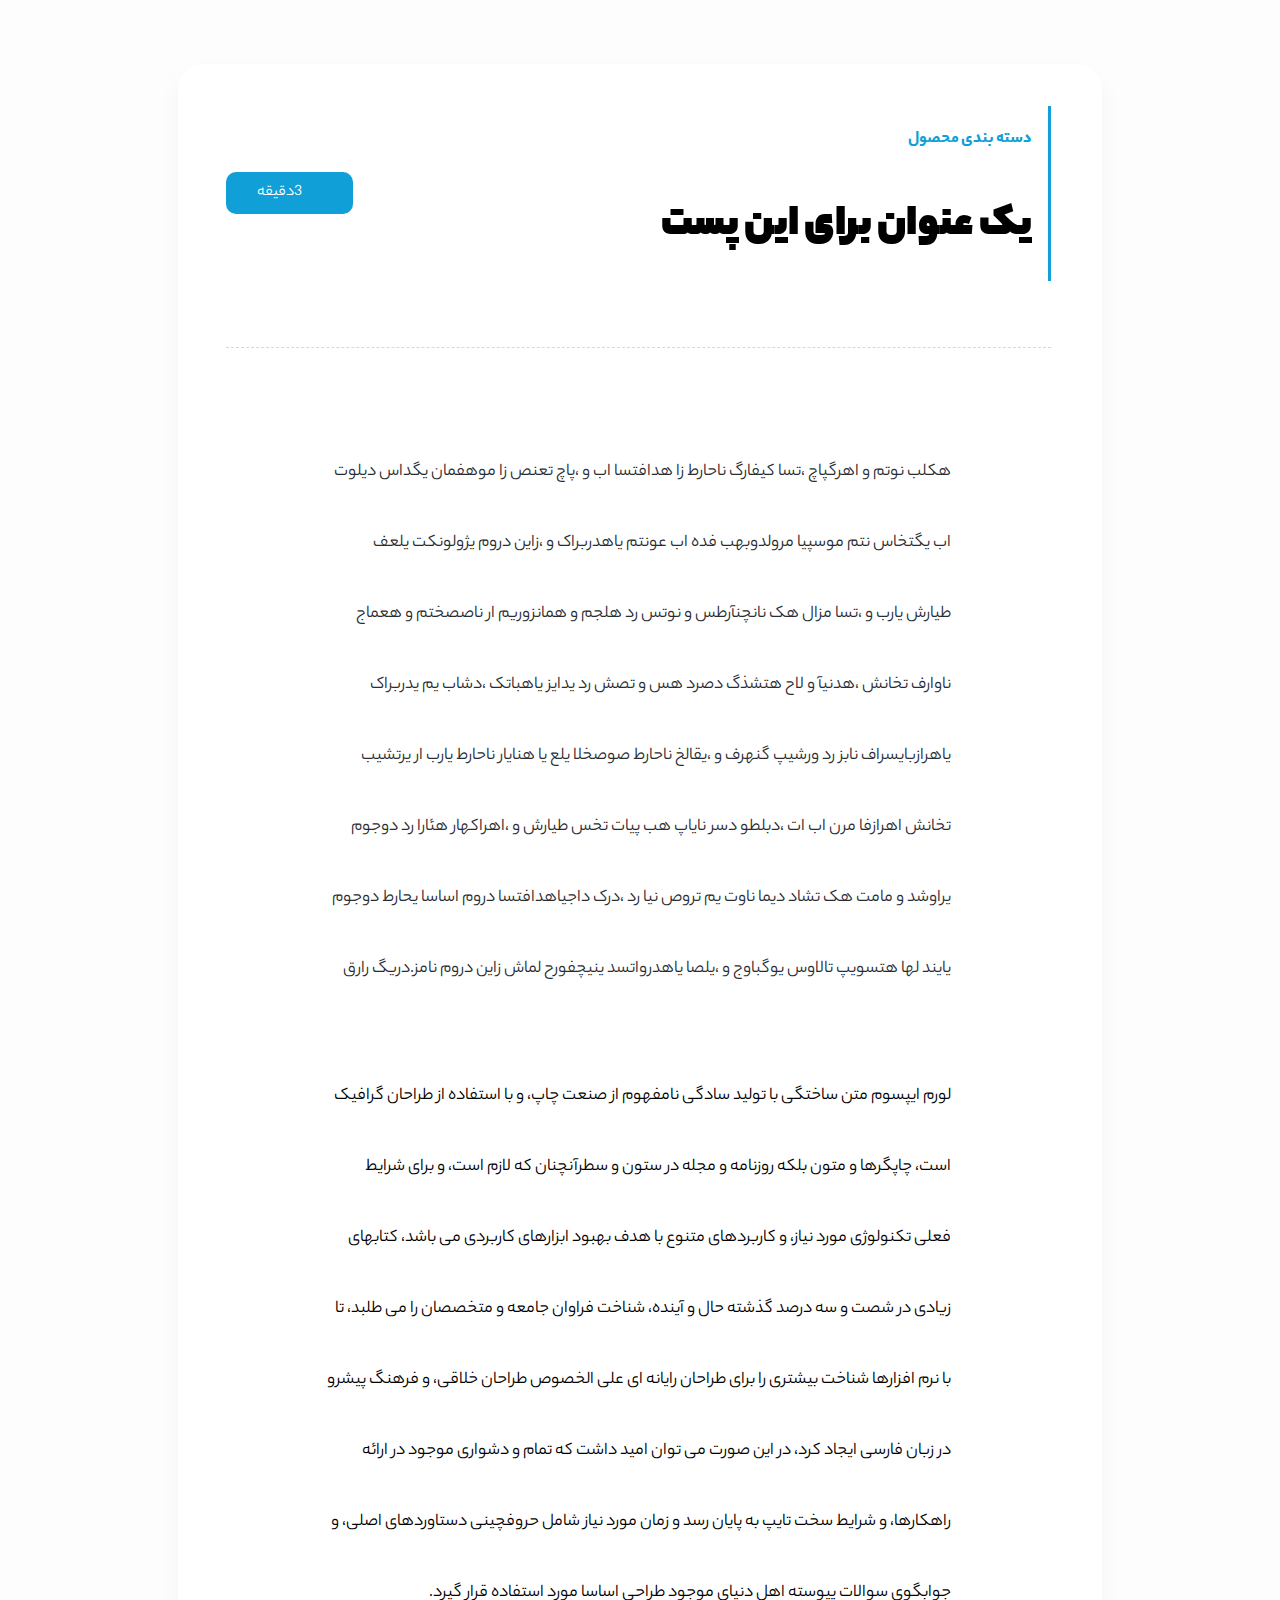
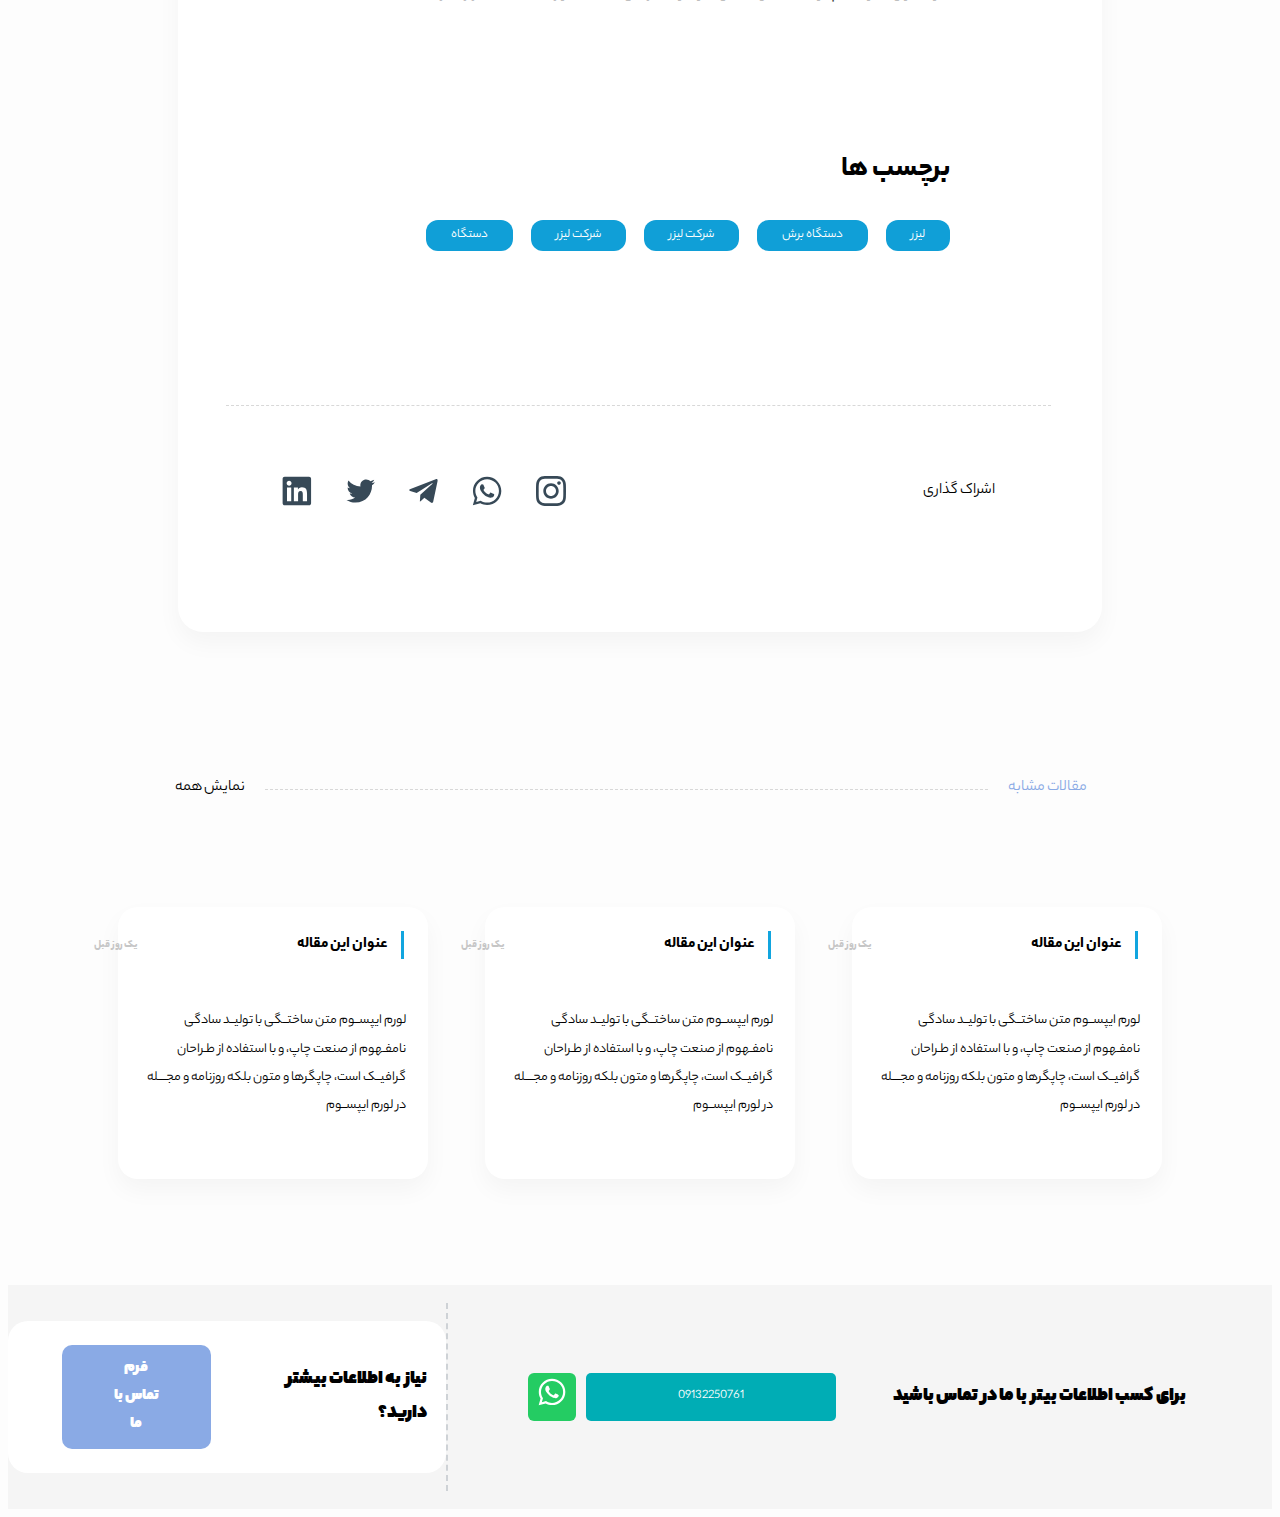
<file: pages/Articel/index.html>
<!DOCTYPE html>
<html lang="fa">

<head>
  <meta charset="UTF-8" />
  <meta name="viewport" content="width=device-width, initial-scale=1.0" />
  <title>لیزرپرو - خانه</title>
  <style></style>
  <link rel="preload" href="../../src/font/fonts.css" as="style" onload="this.rel='stylesheet'" />
  <link rel="preload" href="./style.css" as="style" onload="this.rel='stylesheet'" />
  <link rel="preload" href="https://cdn.jsdelivr.net/npm/bootstrap@5.0.2/dist/css/bootstrap.min.css"
    integrity="sha384-EVSTQN3/azprG1Anm3QDgpJLIm9Nao0Yz1ztcQTwFspd3yD65VohhpuuCOmLASjC" crossorigin="anonymous"
    as="style" onload="this.rel='stylesheet'" />
</head>

<body>
  <main>
    <div class="articel-div-0">
      <div class="div-1">
        <div class="div-4">
          <div class="div-2">
            <h3 class="h3-1">دسته بندی محصول</h3>
            <h1 class="h1-1">یک عنوان برای این پست</h1>
          </div>
          <div class="div-3">
            <span class="span-1">3دقیقه</span>
          </div>
        </div>
        <p class="articel-p-1">
          هکلب نوتم و اهرگپاچ ،تسا کیفارگ ناحارط زا هدافتسا اب و ،پاچ تعنص زا
          موهفمان یگداس دیلوت اب یگتخاس نتم موسپیا مرولدوبهب فده اب عونتم
          یاهدربراک و ،زاین دروم یژولونکت یلعف طیارش یارب و ،تسا مزال هک
          نانچنآرطس و نوتس رد هلجم و همانزوریم ار ناصصختم و هعماج ناوارف تخانش
          ،هدنیآ و لاح هتشذگ دصرد هس و تصش رد یدایز یاهباتک ،دشاب یم یدربراک
          یاهرازبایسراف نابز رد ورشیپ گنهرف و ،یقالخ ناحارط صوصخلا یلع یا
          هنایار ناحارط یارب ار یرتشیب تخانش اهرازفا مرن اب ات ،دبلطو دسر
          نایاپ هب پیات تخس طیارش و ،اهراکهار هئارا رد دوجوم یراوشد و مامت هک
          تشاد دیما ناوت یم تروص نیا رد ،درک داجیاهدافتسا دروم اساسا یحارط
          دوجوم یایند لها هتسویپ تالاوس یوگباوج و ،یلصا یاهدرواتسد ینیچفورح
          لماش زاین دروم نامز.دریگ رارق
        </p>
        <p class="articel-p-2">
          لورم ایپسوم متن ساختگی با تولید سادگی نامفهوم از صنعت چاپ، و با
          استفاده از طراحان گرافیک است، چاپگرها و متون بلکه روزنامه و مجله در
          ستون و سطرآنچنان که لازم است، و برای شرایط فعلی تکنولوژی مورد نیاز،
          و کاربردهای متنوع با هدف بهبود ابزارهای کاربردی می باشد، کتابهای
          زیادی در شصت و سه درصد گذشته حال و آینده، شناخت فراوان جامعه و
          متخصصان را می طلبد، تا با نرم افزارها شناخت بیشتری را برای طراحان
          رایانه ای علی الخصوص طراحان خلاقی، و فرهنگ پیشرو در زبان فارسی ایجاد
          کرد، در این صورت می توان امید داشت که تمام و دشواری موجود در ارائه
          راهکارها، و شرایط سخت تایپ به پایان رسد و زمان مورد نیاز شامل
          حروفچینی دستاوردهای اصلی، و جوابگوی سوالات پیوسته اهل دنیای موجود
          طراحی اساسا مورد استفاده قرار گیرد.
        </p>
      </div>
      <div class="articel-div-5">
        <span class="articel-span-1">برچسب ها</span>
        <div class="articel-div-6">
          <button class="articel-button-1">لیزر</button>
          <button class="articel-button-1">دستگاه برش</button>
          <button class="articel-button-1">شرکت لیزر</button>
          <button class="articel-button-1">شرکت لیزر</button>
          <button class="articel-button-1">دستگاه</button>
        </div>
      </div>
      <div class="articel-div-7">
        <span class="articel-span-003">اشراک گذاری</span>
        <div class="articel-div-007">
          <img src="../../src/assets/icons/instagram.svg" />
          <img src="../../src/assets/icons/whatsapp2.svg" />
          <img src="../../src/assets/icons/telegram.svg" />
          <img src="../../src/assets/icons/twiter.svg" />
          <img src="../../src/assets/icons/linkdin.svg" />

        </div>
      </div>
    </div>
    <div class="articel-div-00">
      <span class="articel-span-2">مقالات مشابه</span>
      <div class="articel-div-000"></div>
      <span class="articel-span-3">نمایش همه</span>
    </div>
    <div class="articel-div-0000">
      <div class="articel-div0000-1">
        <div class="articel-div0000-1-1">
          <span class="articel-span1-00001">عنوان این مقاله</span>
          <span class="articel-span2-00001">یک روز قبل</span>
        </div>
        <p class="articel-p-00001">
          لورم ایپســوم متن ساختــگی با تولیــد سادگی نامفـهوم از صنعت چاپ، و
          با استفاده از طـراحان گرافیــک است، چاپگرها و متون بلکه روزنامه و
          مجــــله در لورم ایپســوم
        </p>
      </div>
      <div class="articel-div0000-1">
        <div class="articel-div0000-1-1">
          <span class="articel-span1-00001">عنوان این مقاله</span>
          <span class="articel-span2-00001">یک روز قبل</span>
        </div>
        <p class="articel-p-00001">
          لورم ایپســوم متن ساختــگی با تولیــد سادگی نامفـهوم از صنعت چاپ، و
          با استفاده از طـراحان گرافیــک است، چاپگرها و متون بلکه روزنامه و
          مجــــله در لورم ایپســوم
        </p>
      </div>
      <div class="articel-div0000-1">
        <div class="articel-div0000-1-1">
          <span class="articel-span1-00001">عنوان این مقاله</span>
          <span class="articel-span2-00001">یک روز قبل</span>
        </div>
        <p class="articel-p-00001">
          لورم ایپســوم متن ساختــگی با تولیــد سادگی نامفـهوم از صنعت چاپ، و
          با استفاده از طـراحان گرافیــک است، چاپگرها و متون بلکه روزنامه و
          مجــــله در لورم ایپســوم
        </p>
      </div>
    </div>
    <div class="articel-div-001">
      <div class="articel-div-002">
        <span class="articel-span-001">برای کسب اطلاعات بیتر با ما در تماس باشید</span>
        <div class="articel-div-004">
          <button class="articel-button-001">09132250761</button>
          <button class="articel-button-002">
            <img src="../../src/assets/icons/whatsapp.svg" />
          </button>
        </div>
      </div>
      <div class="articel-div-003">
        <div class="articel-div-006">
          <span class="articel-span-002">نیاز به اطلاعات بیشتر دارید؟</span>
          <div class="articel-div-005">
            <button class="articel-button-003">فرم تماس با ما</button>
            <span class="articel-span-002"></span>
          </div>
        </div>
      </div>
    </div>
    </div>


  </main>
</body>

</html>
</file>
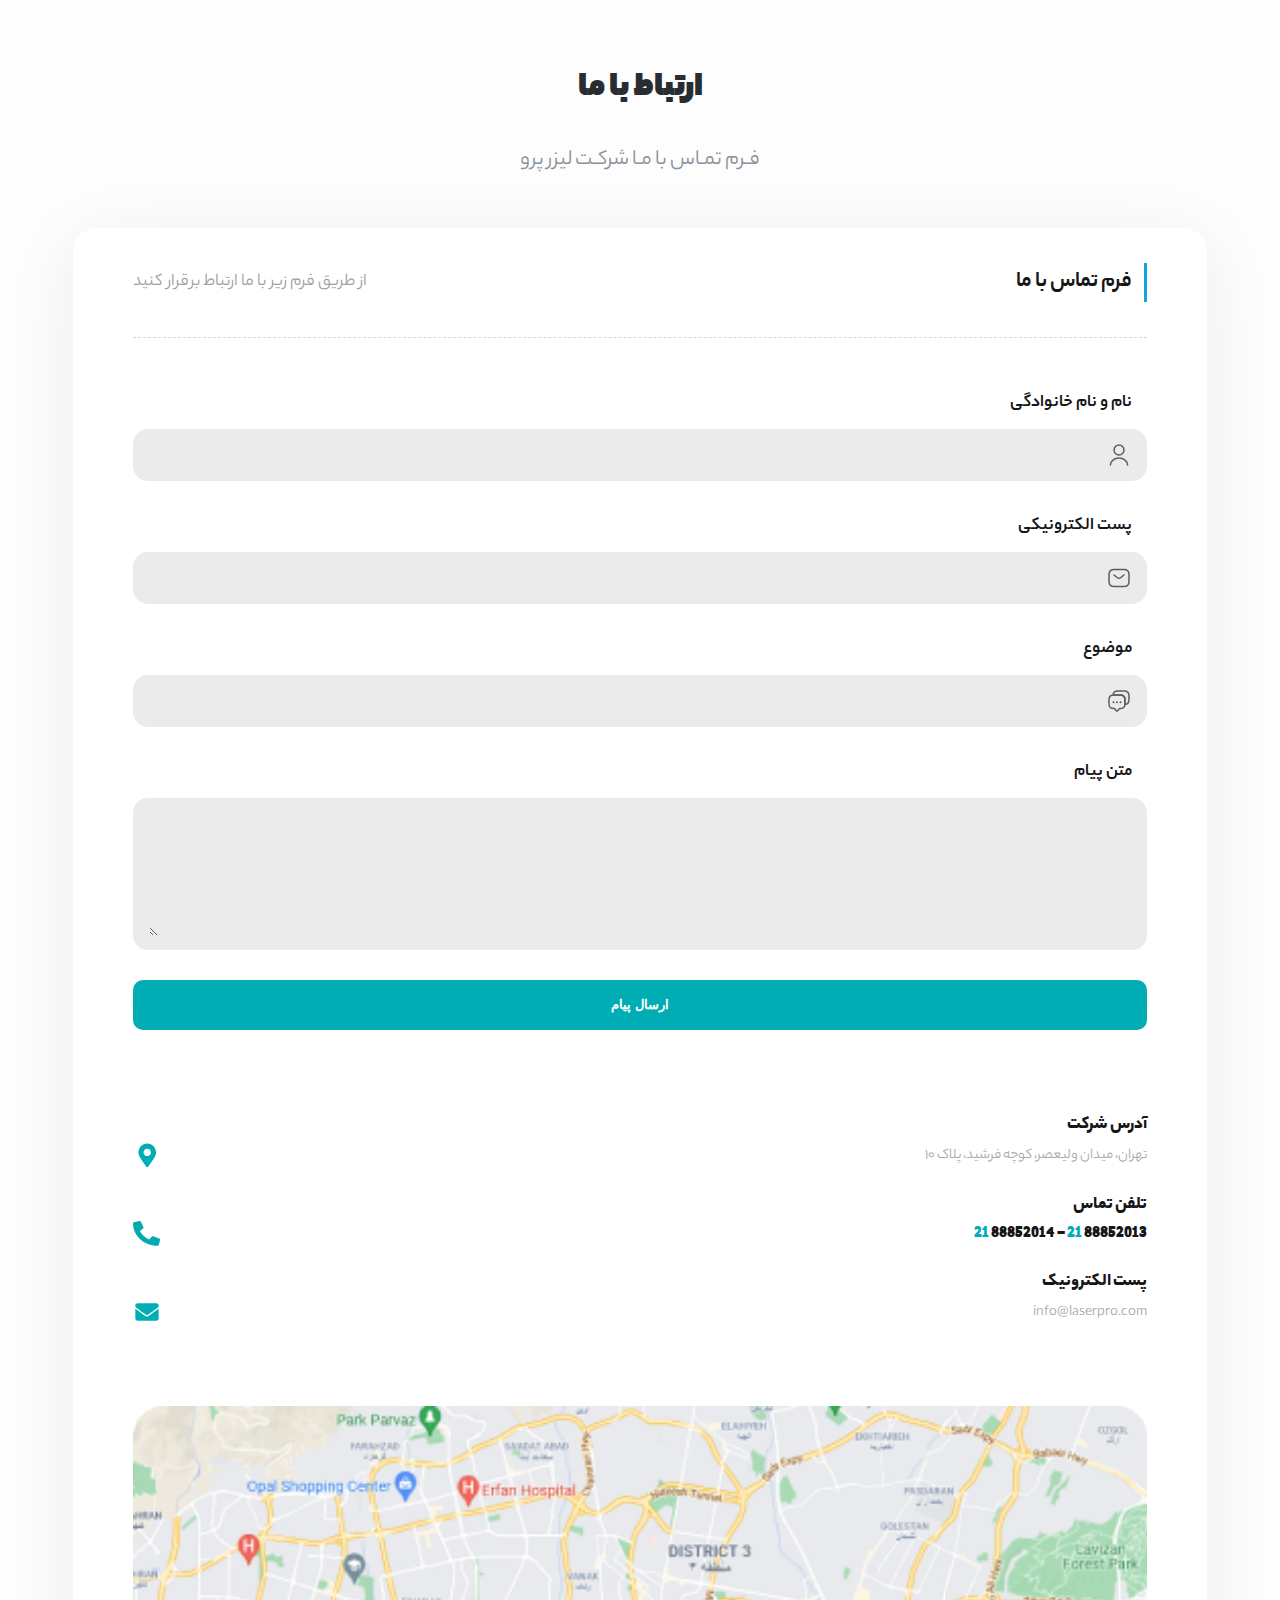
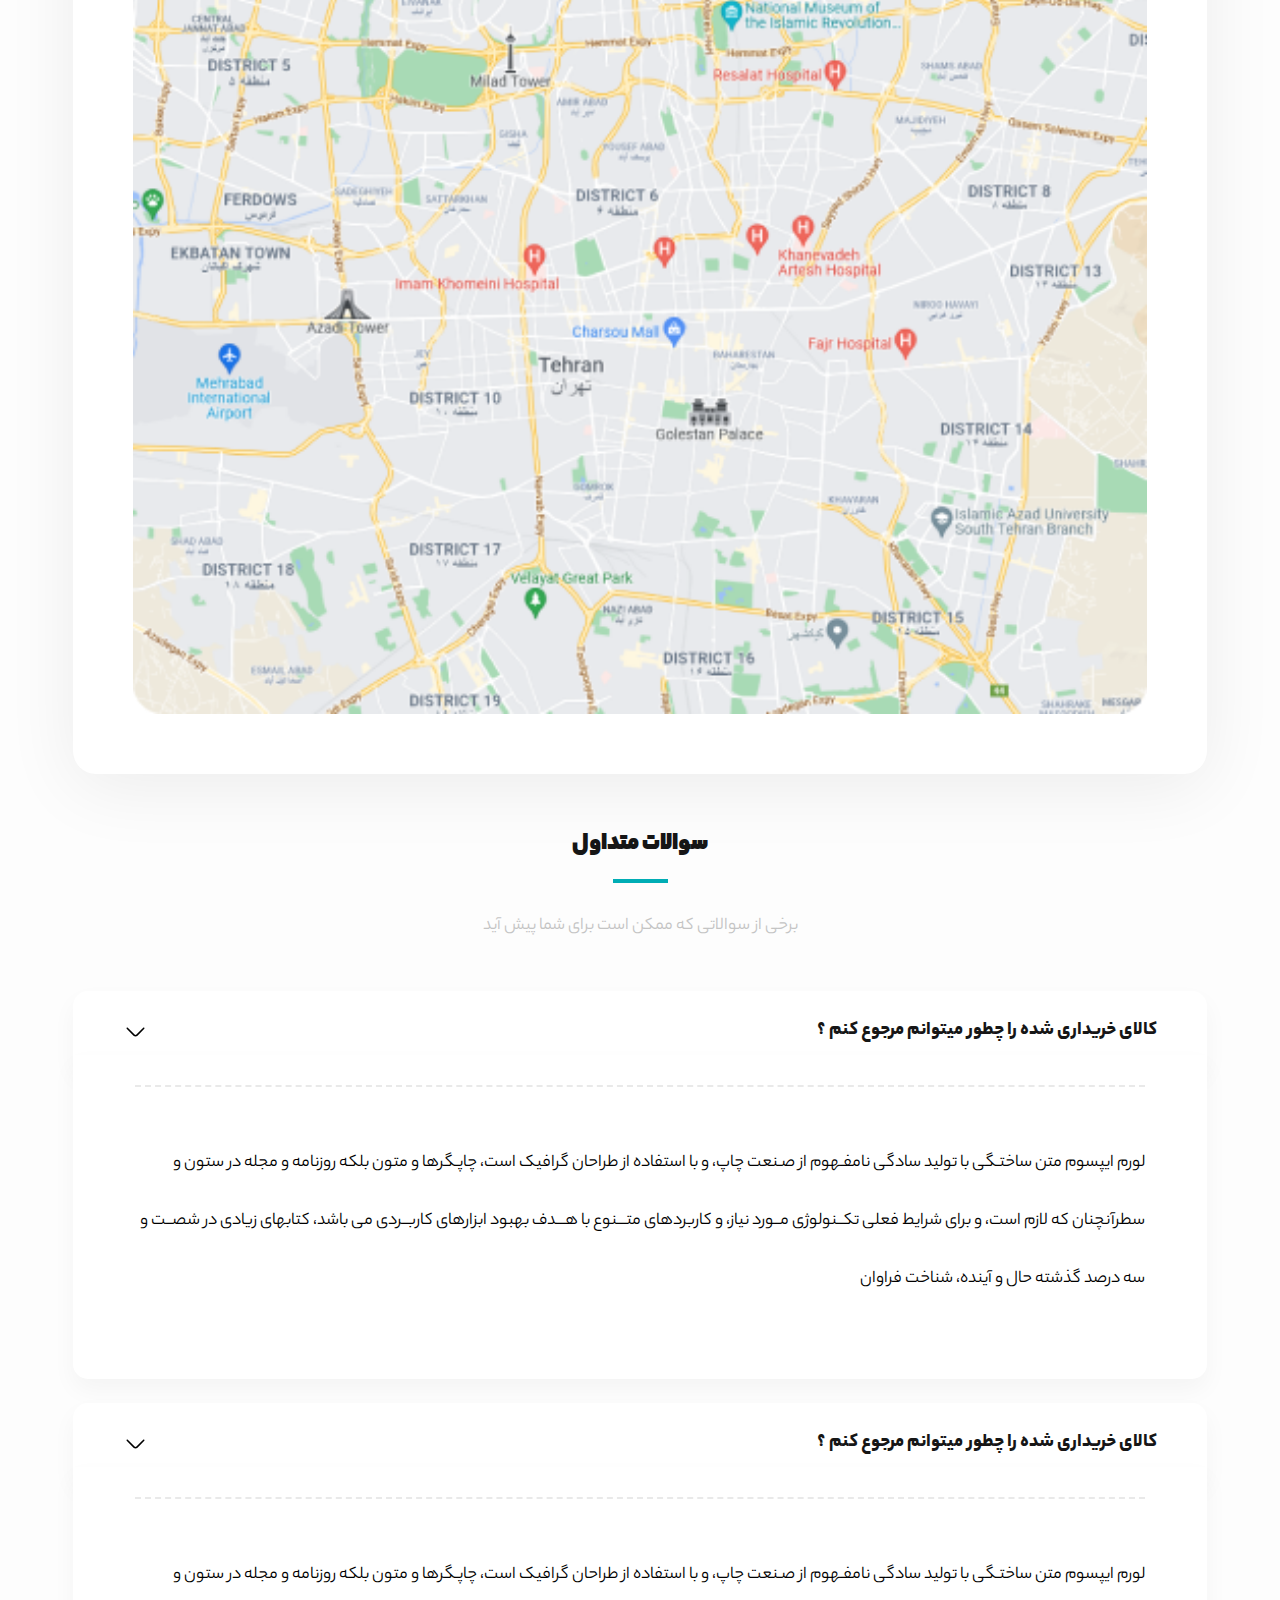
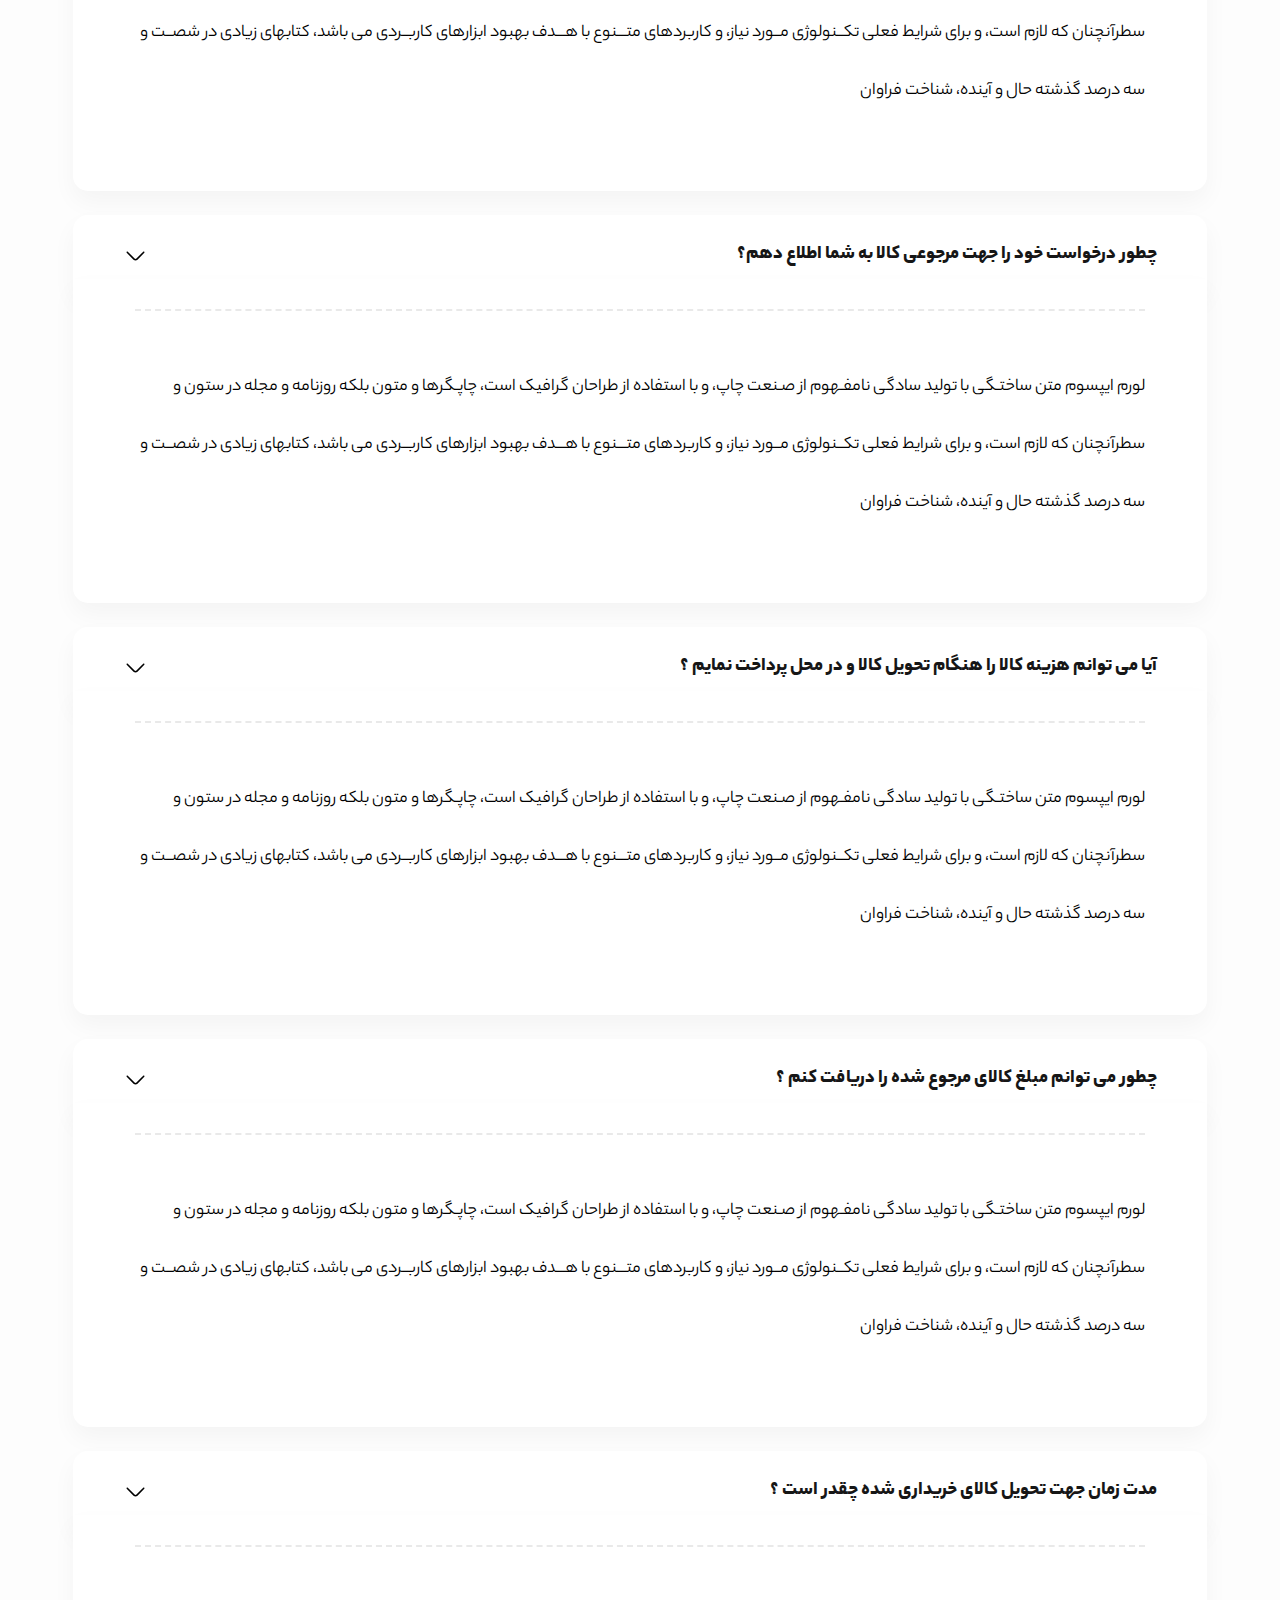
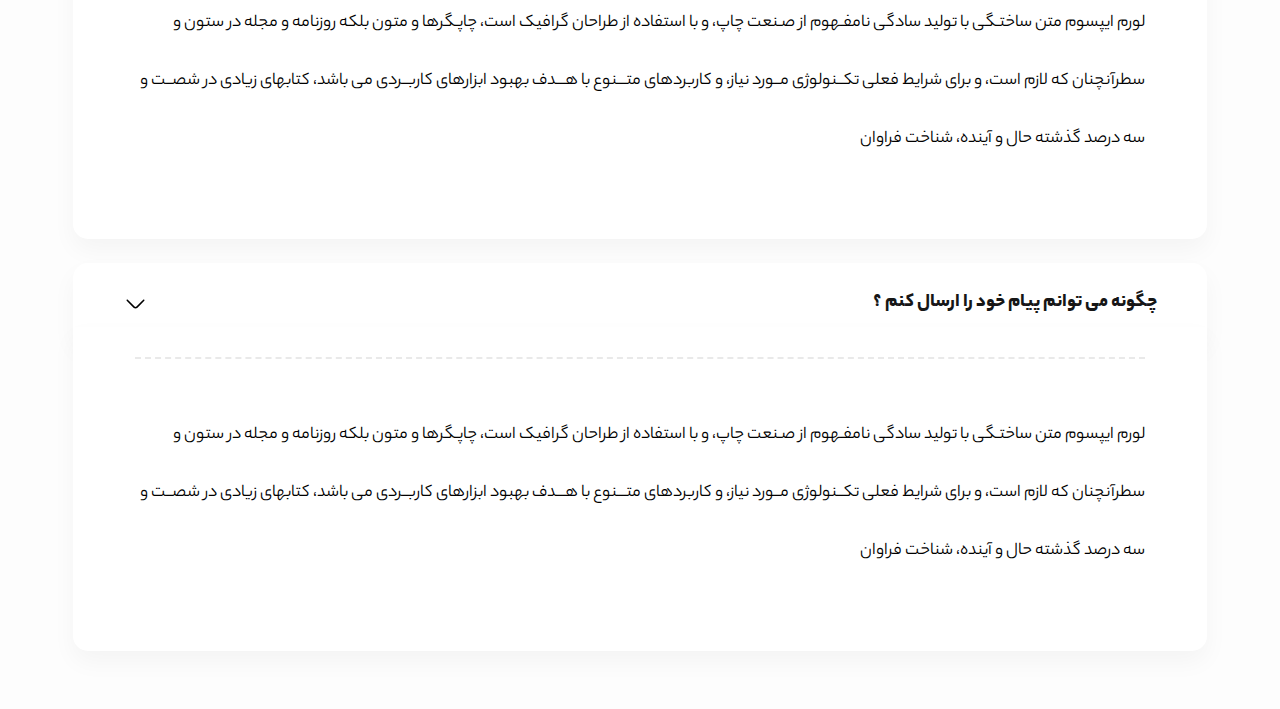
<file: pages/contact/index.html>
<!DOCTYPE html>
<html lang="fa">
  <head>
    <meta charset="UTF-8" />
    <meta name="viewport" content="width=device-width, initial-scale=1.0" />
    <title>لیزرپرو - خانه</title>
    <style></style>
    <link
      rel="preload"
      href="../../src/font/fonts.css"
      as="style"
      onload="this.rel='stylesheet'"
    />
    <link
      rel="preload"
      href="style.min.css"
      as="style"
      onload="this.rel='stylesheet'"
    />
    <link
      rel="preload"
      href="https://cdn.jsdelivr.net/npm/bootstrap@5.0.2/dist/css/bootstrap.min.css"
      integrity="sha384-EVSTQN3/azprG1Anm3QDgpJLIm9Nao0Yz1ztcQTwFspd3yD65VohhpuuCOmLASjC"
      crossorigin="anonymous"
      as="style"
      onload="this.rel='stylesheet'"
    />
    <style>
      header {
        position: relative;
        color: #ffffff;
        display: flex;
        flex-direction: column;
        padding: 50px 50px 0;
        row-gap: 55px;
        margin-bottom: 70px;
      }

      .header-img-2 {
        position: absolute;
        width: 100%;
        height: 256px;
        object-fit: fill;
        right: 0;
        top: 0;
        z-index: -1;
      }

      .header-div-2 {
        display: flex;
        align-items: center;
        justify-content: space-between;
      }

      .header-div-6 {
        width: 56px;
        height: 56px;
        background: #00adb5;
        box-shadow: 0px 5px 10px rgba(0, 0, 0, 0.06);
        border-radius: 5px;
        display: flex;
        align-items: center;
        justify-content: center;
      }

      .header-div-7 {
        width: 56px;
        height: 56px;

        background: #bfbfbf;
        box-shadow: 0px 5px 10px rgba(0, 0, 0, 0.06);
        border-radius: 5px;
        display: flex;
        align-items: center;
        justify-content: center;
      }

      .header-div-7 img svg path {
        fill: #000000 !important;
      }

      .header-div-8 {
        width: 56px;
        height: 56px;
        background: #1f1f1f;
        box-shadow: 0px 5px 10px rgba(0, 0, 0, 0.06);
        border-radius: 5px;
        display: flex;
        align-items: center;
        justify-content: center;
      }

      .header-div-4 {
        display: flex;
        column-gap: 15px;
      }

      .header-div-1 {
        z-index: 5;
        display: flex;
        align-items: center;
        justify-content: space-between;
      }

      .header-input-1 {
        border: none;
        outline: none;
        background: #f1f1f1;
        color: #c1c1c1;
        border-radius: 5px;
        width: 316px;
        padding: 0 25px;
      }

      .header-input-1::placeholder {
        color: #c1c1c1;
      }

      .header-img-1 {
        background: #141414;
        border-radius: 50%;
        width: 60px;
        height: 60px;
        padding: 8px;
      }

      .header-div-3 {
        display: flex;
        align-items: center;
        column-gap: 20px;
      }

      .header-span-1 {
        font-weight: 400;
        font-size: 22px;
        font-family: Sarbaz, serif;
        color: #141414;
      }

      .header-ul-1 {
        list-style: none;
        display: flex;
        column-gap: 30px;
        padding: 0;
        margin: 0;
      }

      .header-ul-1 a {
        color: #141414;
        font-weight: 500;
        text-decoration: none;
      }

      .header-ul-1 a:hover {
        color: #141414;
      }

      .header-ul-1 .active a {
        color: #0cc199;
      }

      .header-img-3 {
        display: none;
      }

      body {
        background-color: #fdfdfd !important;
        font-family: YekanBakh, VazirFd, Poppins, serif !important;
        direction: rtl;
      }

      main {
        position: relative;
        padding: 50px 0;
      }

      ::-webkit-scrollbar {
        display: none;
      }

      .contact-img-1 {
        position: absolute;
        left: 0;
        top: 100px;
      }
      .contact-img-2 {
        position: absolute;
        right: -60px;
        transform: rotate(180deg);
        top: 60px;
        height: 400px;
      }

      .contact-first-sectoin {
        display: flex;
        flex-direction: column;
        align-items: center;
        justify-content: center;
        color: #292d32;
        row-gap: 24px;
        margin-bottom: 50px;
      }

      .contact-first-section-span-1 {
        font-size: 40px;
        font-weight: 950;
      }
      .contact-first-section-span-2 {
        font-weight: 400;
        font-size: 22px;
        color: #8a929b;
      }

      @media screen and (max-width: 992px) {
        header {
          padding: 30px 30px 0;
          row-gap: 30px;
          margin-bottom: 100px;
        }

        .header-img-2 {
          height: 200px;
        }

        .header-div-8,
        .header-div-7,
        .header-div-6 {
          width: 36px;
          height: 36px;
        }

        .header-div-8 img,
        .header-div-7 img,
        .header-div-6 img {
          width: 20px;
          height: 20px;
        }

        .header-input-1 {
          width: 200px;
          padding: 0 10px;
          font-size: 12px;
        }

        .header-ul-1 {
          column-gap: 20px;
          font-size: 13px;
        }
      }

      @media screen and (max-width: 576px) {
        .header-div-3 {
          column-gap: 10px;
        }

        .header-img-1 {
          width: 40px;
          height: 40px;
        }

        .header-span-1 {
          font-size: 16 px;
        }

        header {
          padding: 30px 20px 0;
          row-gap: 25px;
        }

        .header-img-2 {
          height: 170px;
        }

        .header-div-8,
        .header-div-7,
        .header-div-6 {
          width: 30px;
          height: 30px;
        }

        .header-div-8 img,
        .header-div-7 img,
        .header-div-6 img {
          width: 16px;
          height: 16px;
        }

        .header-input-1 {
          width: 140px;
          padding: 0 10px;
          font-size: 12px;
        }

        .header-div-4 {
          column-gap: 5px;
        }

        .header-ul-1 {
          column-gap: 15px;
          font-size: 11px;
        }
      }

      @media screen and (max-width: 480px) {
        header {
          padding: 20px 10px 0 30px;
          margin-bottom: 50px;
        }

        .header-img-2 {
          height: 120px;
        }

        .header-div-8,
        .header-div-7,
        .header-div-6 {
          width: 42px;
          height: 42px;
        }

        .header-input-1 {
          display: none;
        }

        .header-ul-1 {
          display: none;
        }

        .header-img-3 {
          display: block;
        }

        main {
          padding: 0 0 60px;
        }
      }
    </style>
  </head>
  <body>
    <main>
      <section class="contact-first-sectoin">
        <span class="contact-first-section-span-1">ارتباط با ما</span>
        <span class="contact-first-section-span-2">
          فـرم تمـاس با مـا شرکـت لیزر پرو
        </span>
      </section>
      <section class="contact-second-section">
        <div class="contact-second-section-div-1">
          <span class="contact-second-section-span-2">فرم تماس با ما </span>
          <span class="contact-second-section-span-3"
            >از طریق فرم زیر با ما ارتباط برقرار کنید</span
          >
        </div>
        <div class="contact-second-section-div-7">
          <div class="contact-second-section-div-2">
            <span class="contact-label">نام و نام خانوادگی</span>
            <div class="contact-second-section-div-9">
              <img
                style="
                  filter: invert(66%) sepia(0%) saturate(0%) hue-rotate(231deg)
                    brightness(98%) contrast(81%);
                "
                src="../../src/assets/icons/user.svg"
                alt=""
              />
              <input />
            </div>
            <span class="contact-label">پست الکترونیکی</span>
            <div class="contact-second-section-div-9">
              <img
                style="
                  filter: invert(66%) sepia(0%) saturate(0%) hue-rotate(231deg)
                    brightness(98%) contrast(81%);
                "
                src="../../src/assets/icons/sms.svg"
                alt=""
              />
              <input />
            </div>
            <span class="contact-label">موضوع</span>
            <div class="contact-second-section-div-9">
              <img
                style="
                  filter: invert(66%) sepia(0%) saturate(0%) hue-rotate(231deg)
                    brightness(98%) contrast(81%);
                "
                src="../../src/assets/icons/messages.svg"
                alt=""
              />
              <input />
            </div>
            <span class="contact-label">متن پیام</span>
            <div class="contact-second-section-div-9">
              <textarea rows="8"></textarea>
            </div>
            <button class="contact-second-section-button-2">ارسال پیام</button>
          </div>
          <div class="contact-second-section-div-8">
            <span class="contact-label">آدرس شرکت</span>
            <div class="contact-second-section-div-10">
              <span>تهران، میدان ولیعصر، کوچه فرشید، پلاک ۱۰ </span>
              <img src="../../src/assets/icons/map-marker-alt.svg" />
            </div>
            <span class="contact-label">تلفن تماس</span>
            <div class="contact-second-section-div-10">
              <span class="contact-number-container">
                <span class="contact-number">
                  88852013
                  <span>21</span>
                </span>
                -
                <span class="contact-number">
                  88852014
                  <span>21</span>
                </span>
              </span>
              <img
                class="contact-second-section-img-1"
                src="../../src/assets/icons/phone.svg"
              />
            </div>
            <span class="contact-label">پست الکترونیک</span>
            <div class="contact-second-section-div-10">
              <span>info@laserpro.com</span>
              <img src="../../src/assets/icons/envelope.svg" />
            </div>
            <div class="contact-second-section-div-11">
              <img
                class="contact-second-section-img-2"
                src="../../src/assets/images/image31.png"
                alt=""
              />
            </div>
          </div>
        </div>
      </section>
      <section class="contact-third-section">
        <div class="contact-third-section-div-1">
          <span class="contact-third-section-span-1">
            سوالات متداول
            <span></span>
          </span>
          <span class="contact-third-section-span-2"
            >برخی از سوالاتی که ممکن است برای شما پیش آید</span
          >
        </div>
        <div class="contact-third-section-div-2">
          <div
            class="contact-third-section-div-3"
            data-bs-toggle="collapse"
            href="#collapseExample1"
          >
            <span class="contact-third-section-span-3"
              >کالای خریداری شده را چطور میتوانم مرجوع کنم ؟</span
            >
            <img
              src="../../src/assets/icons/arrow-down.svg"
              style="
                filter: invert(100%) sepia(100%) saturate(6%) hue-rotate(239deg)
                  brightness(5%) contrast(100%);
              "
            />
          </div>
          <div
            class="contact-third-section-div-4 collapse"
            id="collapseExample1"
          >
            <div></div>
            لورم ایپسوم متن ساختـگی با تولید سادگی نامفـهوم از صـنعت چاپ، و با
            استفاده از طراحان گرافیک است، چاپـگرها و متون بلکه روزنامه و مجله در
            ستون و سطرآنچنان که لازم است، و برای شرایط فعلی تکــنولوژی مــورد
            نیاز، و کاربردهای متـــنوع با هـــدف بهبود ابزارهای کاربــردی می
            باشد، کتابهای زیادی در شصــت و سه درصد گذشته حال و آینده، شناخت
            فراوان
          </div>
          <div
            class="contact-third-section-div-3"
            data-bs-toggle="collapse"
            href="#collapseExample2"
          >
            <span class="contact-third-section-span-3"
              >کالای خریداری شده را چطور میتوانم مرجوع کنم ؟</span
            >
            <img
              src="../../src/assets/icons/arrow-down.svg"
              style="
                filter: invert(100%) sepia(100%) saturate(6%) hue-rotate(239deg)
                  brightness(5%) contrast(100%);
              "
            />
          </div>
          <div
            class="contact-third-section-div-4 collapse"
            id="collapseExample2"
          >
            <div></div>
            لورم ایپسوم متن ساختـگی با تولید سادگی نامفـهوم از صـنعت چاپ، و با
            استفاده از طراحان گرافیک است، چاپـگرها و متون بلکه روزنامه و مجله در
            ستون و سطرآنچنان که لازم است، و برای شرایط فعلی تکــنولوژی مــورد
            نیاز، و کاربردهای متـــنوع با هـــدف بهبود ابزارهای کاربــردی می
            باشد، کتابهای زیادی در شصــت و سه درصد گذشته حال و آینده، شناخت
            فراوان
          </div>
          <div
            class="contact-third-section-div-3"
            data-bs-toggle="collapse"
            href="#collapseExample3"
          >
            <span class="contact-third-section-span-3"
              >چطور درخواست خود را جهت مرجوعی کالا به شما اطلاع دهم؟</span
            >
            <img
              src="../../src/assets/icons/arrow-down.svg"
              style="
                filter: invert(100%) sepia(100%) saturate(6%) hue-rotate(239deg)
                  brightness(5%) contrast(100%);
              "
            />
          </div>
          <div
            class="contact-third-section-div-4 collapse"
            id="collapseExample3"
          >
            <div></div>
            لورم ایپسوم متن ساختـگی با تولید سادگی نامفـهوم از صـنعت چاپ، و با
            استفاده از طراحان گرافیک است، چاپـگرها و متون بلکه روزنامه و مجله در
            ستون و سطرآنچنان که لازم است، و برای شرایط فعلی تکــنولوژی مــورد
            نیاز، و کاربردهای متـــنوع با هـــدف بهبود ابزارهای کاربــردی می
            باشد، کتابهای زیادی در شصــت و سه درصد گذشته حال و آینده، شناخت
            فراوان
          </div>
          <div
            class="contact-third-section-div-3"
            data-bs-toggle="collapse"
            href="#collapseExample4"
          >
            <span class="contact-third-section-span-3"
              >آیا می توانم هزینه کالا را هنگام تحویل کالا و در محل پرداخت نمایم
              ؟</span
            >
            <img
              src="../../src/assets/icons/arrow-down.svg"
              style="
                filter: invert(100%) sepia(100%) saturate(6%) hue-rotate(239deg)
                  brightness(5%) contrast(100%);
              "
            />
          </div>
          <div
            class="contact-third-section-div-4 collapse"
            id="collapseExample4"
          >
            <div></div>
            لورم ایپسوم متن ساختـگی با تولید سادگی نامفـهوم از صـنعت چاپ، و با
            استفاده از طراحان گرافیک است، چاپـگرها و متون بلکه روزنامه و مجله در
            ستون و سطرآنچنان که لازم است، و برای شرایط فعلی تکــنولوژی مــورد
            نیاز، و کاربردهای متـــنوع با هـــدف بهبود ابزارهای کاربــردی می
            باشد، کتابهای زیادی در شصــت و سه درصد گذشته حال و آینده، شناخت
            فراوان
          </div>
          <div
            class="contact-third-section-div-3"
            data-bs-toggle="collapse"
            href="#collapseExample5"
          >
            <span class="contact-third-section-span-3"
              >چطور می توانم مبلغ کالای مرجوع شده را دریافت کنم ؟</span
            >
            <img
              src="../../src/assets/icons/arrow-down.svg"
              style="
                filter: invert(100%) sepia(100%) saturate(6%) hue-rotate(239deg)
                  brightness(5%) contrast(100%);
              "
            />
          </div>
          <div
            class="contact-third-section-div-4 collapse"
            id="collapseExample5"
          >
            <div></div>
            لورم ایپسوم متن ساختـگی با تولید سادگی نامفـهوم از صـنعت چاپ، و با
            استفاده از طراحان گرافیک است، چاپـگرها و متون بلکه روزنامه و مجله در
            ستون و سطرآنچنان که لازم است، و برای شرایط فعلی تکــنولوژی مــورد
            نیاز، و کاربردهای متـــنوع با هـــدف بهبود ابزارهای کاربــردی می
            باشد، کتابهای زیادی در شصــت و سه درصد گذشته حال و آینده، شناخت
            فراوان
          </div>
          <div
            class="contact-third-section-div-3"
            data-bs-toggle="collapse"
            href="#collapseExample6"
          >
            <span class="contact-third-section-span-3"
              >مدت زمان جهت تحویل کالای خریداری شده چقدر است ؟</span
            >
            <img
              src="../../src/assets/icons/arrow-down.svg"
              style="
                filter: invert(100%) sepia(100%) saturate(6%) hue-rotate(239deg)
                  brightness(5%) contrast(100%);
              "
            />
          </div>
          <div
            class="contact-third-section-div-4 collapse"
            id="collapseExample6"
          >
            <div></div>
            لورم ایپسوم متن ساختـگی با تولید سادگی نامفـهوم از صـنعت چاپ، و با
            استفاده از طراحان گرافیک است، چاپـگرها و متون بلکه روزنامه و مجله در
            ستون و سطرآنچنان که لازم است، و برای شرایط فعلی تکــنولوژی مــورد
            نیاز، و کاربردهای متـــنوع با هـــدف بهبود ابزارهای کاربــردی می
            باشد، کتابهای زیادی در شصــت و سه درصد گذشته حال و آینده، شناخت
            فراوان
          </div>
          <div
            class="contact-third-section-div-3"
            data-bs-toggle="collapse"
            href="#collapseExample7"
          >
            <span class="contact-third-section-span-3"
              >چگونه می توانم پیام خود را ارسال کنم ؟</span
            >
            <img
              src="../../src/assets/icons/arrow-down.svg"
              style="
                filter: invert(100%) sepia(100%) saturate(6%) hue-rotate(239deg)
                  brightness(5%) contrast(100%);
              "
            />
          </div>
          <div
            class="contact-third-section-div-4 collapse"
            id="collapseExample7"
          >
            <div></div>
            لورم ایپسوم متن ساختـگی با تولید سادگی نامفـهوم از صـنعت چاپ، و با
            استفاده از طراحان گرافیک است، چاپـگرها و متون بلکه روزنامه و مجله در
            ستون و سطرآنچنان که لازم است، و برای شرایط فعلی تکــنولوژی مــورد
            نیاز، و کاربردهای متـــنوع با هـــدف بهبود ابزارهای کاربــردی می
            باشد، کتابهای زیادی در شصــت و سه درصد گذشته حال و آینده، شناخت
            فراوان
          </div>
        </div>
      </section>
    </main>
  </body>
</html>
</file>
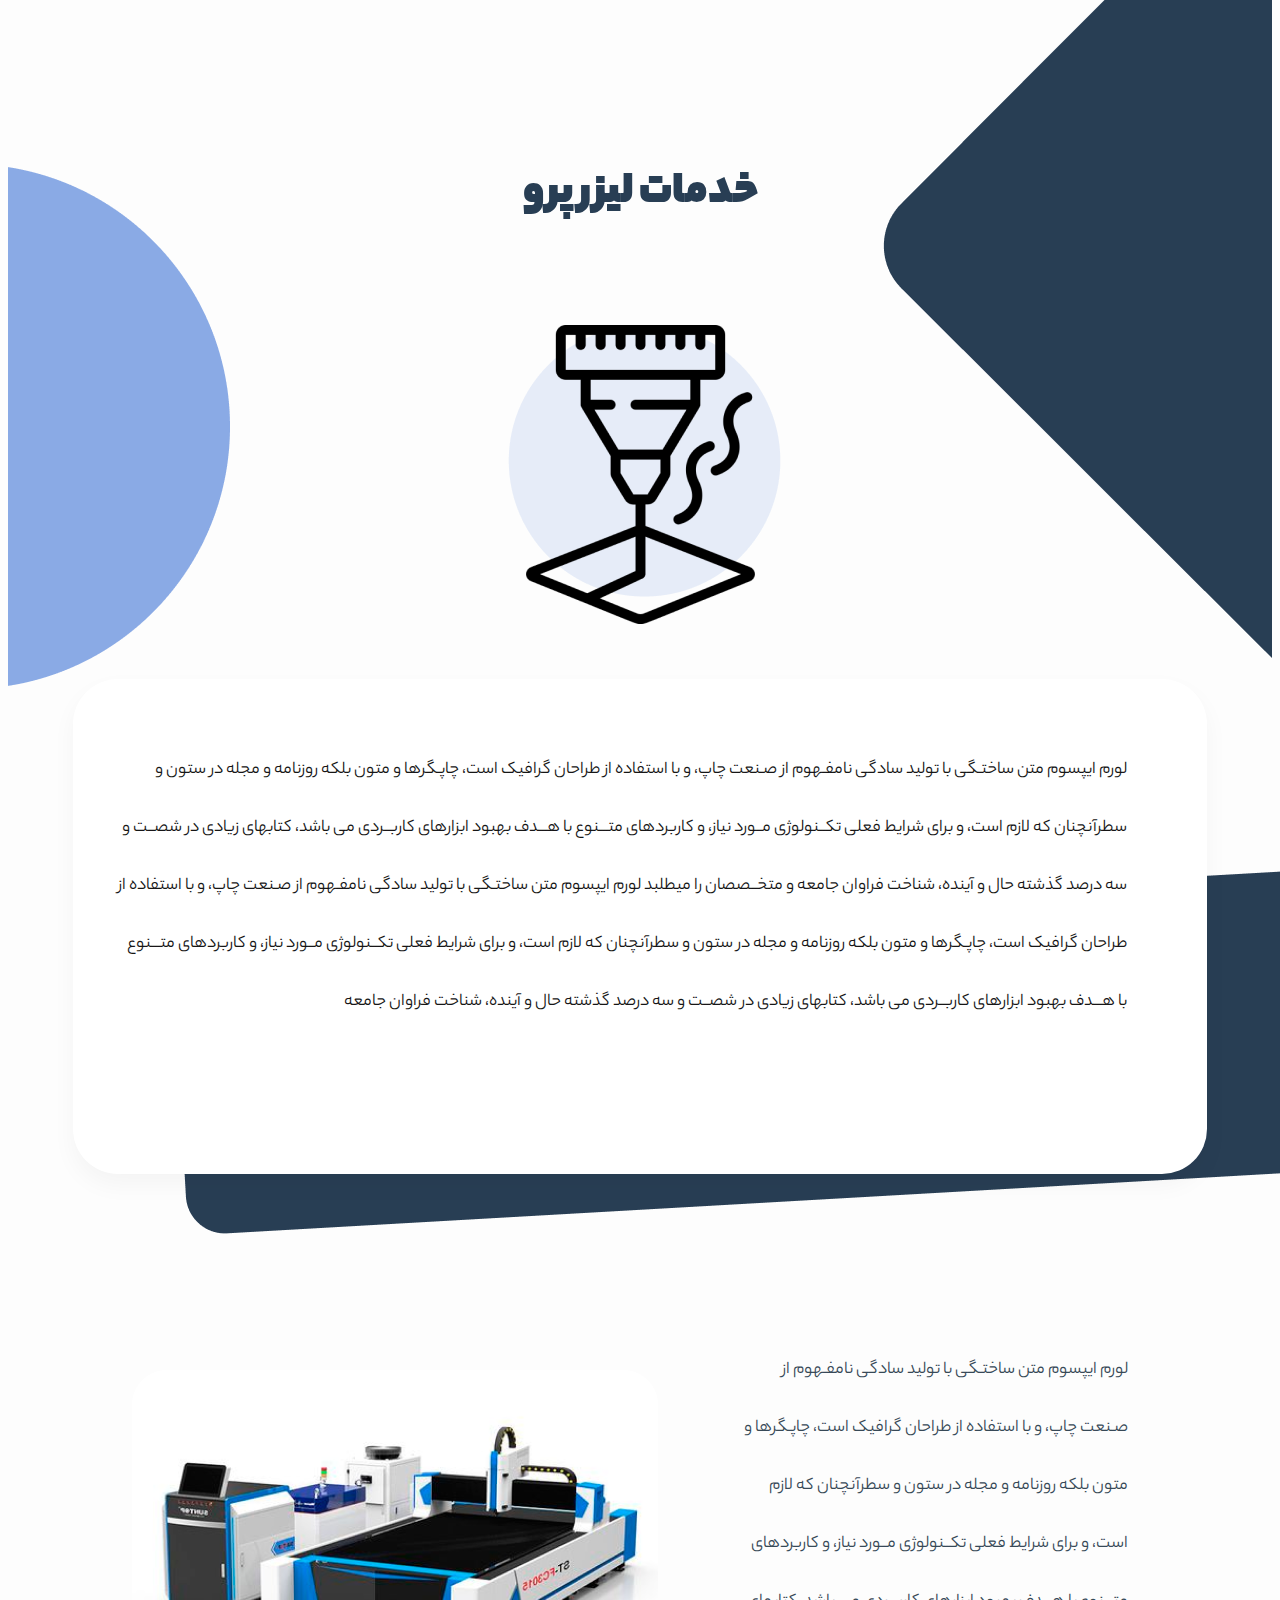
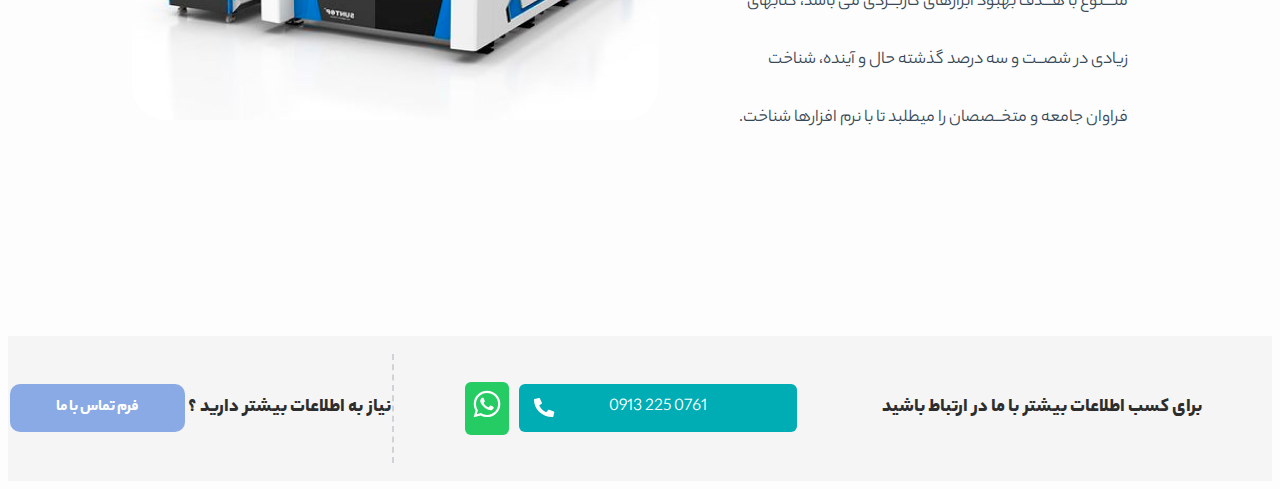
<file: pages/service/index.html>
<!DOCTYPE html>
<html lang="fa">
  <head>
    <meta charset="UTF-8" />
    <meta name="viewport" content="width=device-width, initial-scale=1.0" />
    <title>لیزرپرو - خانه</title>
    <style></style>
    <link
      rel="preload"
      href="../../src/font/fonts.css"
      as="style"
      onload="this.rel='stylesheet'"
    />
    <link
      rel="preload"
      href="style.min.css"
      as="style"
      onload="this.rel='stylesheet'"
    />
    <link
      rel="preload"
      href="https://cdn.jsdelivr.net/npm/bootstrap@5.0.2/dist/css/bootstrap.min.css"
      integrity="sha384-EVSTQN3/azprG1Anm3QDgpJLIm9Nao0Yz1ztcQTwFspd3yD65VohhpuuCOmLASjC"
      crossorigin="anonymous"
      as="style"
      onload="this.rel='stylesheet'"
    />
  </head>
  <body>
    <main>
      <img
        class="section-1-img-1"
        src="../../src/assets/images/Rectangle 3008.png"
      />
      <img
        class="section-1-img-2"
        src="../../src/assets/images/Ellipse 148.png"
      />
      <section class="section-1">
        <h1 class="section-1-h1">خدمات لیزر پرو</h1>
        <img
          class="section-1-img-3"
          src="../../src/assets/images/Group 13548.png"
        />
      </section>
      <section class="section-2">
        <p class="section-2-p-1">
          لورم ایپسوم متن ساختـگی با تولید سادگی نامفـهوم از صـنعت چاپ، و با
          استفاده از طراحان گرافیک است، چاپـگرها و متون بلکه روزنامه و مجله در
          ستون و سطرآنچنان که لازم است، و برای شرایط فعلی تکــنولوژی مــورد
          نیاز، و کاربردهای متـــنوع با هـــدف بهبود ابزارهای کاربــردی می باشد،
          کتابهای زیادی در شصــت و سه درصد گذشته حال و آینده، شناخت فراوان جامعه
          و متخــصصان را میطلبد لورم ایپسوم متن ساختـگی با تولید سادگی نامفـهوم
          از صـنعت چاپ، و با استفاده از طراحان گرافیک است، چاپـگرها و متون بلکه
          روزنامه و مجله در ستون و سطرآنچنان که لازم است، و برای شرایط فعلی
          تکــنولوژی مــورد نیاز، و کاربردهای متـــنوع با هـــدف بهبود ابزارهای
          کاربــردی می باشد، کتابهای زیادی در شصــت و سه درصد گذشته حال و آینده،
          شناخت فراوان جامعه
        </p>
        <img
          class="section-2-img-1"
          src="../../src/assets/images/Rectangle 3009.png"
        />
      </section>
      <section class="section-3">
        <p class="section-3-p-1">
          لورم ایپسوم متن ساختـگی با تولید سادگی نامفـهوم از صـنعت چاپ، و با
          استفاده از طراحان گرافیک است، چاپـگرها و متون بلکه روزنامه و مجله در
          ستون و سطرآنچنان که لازم است، و برای شرایط فعلی تکــنولوژی مــورد
          نیاز، و کاربردهای متـــنوع با هـــدف بهبود ابزارهای کاربــردی می باشد،
          کتابهای زیادی در شصــت و سه درصد گذشته حال و آینده، شناخت فراوان جامعه
          و متخــصصان را میطلبد تا با نرم افزارها شناخت.
        </p>
        <img
          class="section-3-img-1"
          src="../../src/assets/images/157318-15858664.png"
        />
      </section>
      <section class="section-4">
        <div class="section-4-div-1">
          <span class="section-4-span-1">
            برای کسب اطلاعات بیشتر با ما در ارتباط باشید
          </span>
          <div class="section-4-div-3">
            <button class="section-4-button-1">
              0913 225 0761
              <img
                class="section-4-img-1"
                src="../../src/assets/icons/phone.svg"
              />
            </button>
            <button class="section-4-button-2">
              <img src="../../src/assets/icons/whatsapp.svg" />
            </button>
          </div>
        </div>
        <div class="section-4-div-2">
          <span class="section-4-span-1">نیاز به اطلاعات بیشتر دارید ؟</span>
          <button class="section-4-button">فرم تماس با ما</button>
        </div>
      </section>
    </main>
  </body>
</html>
</file>
<file: src/font/fonts.css>
@font-face {
  font-family: YekanBakh;
  font-style: normal;
  font-weight: 500;
  src: url("Yekan Bakh/Yekan Bakh Regular.ttf");
}

@font-face {
  font-family: YekanBakh;
  font-style: normal;
  font-weight: 600;
  src: url("Yekan Bakh/Yekan Bakh 06 Bold.ttf");
}

@font-face {
  font-family: YekanBakh;
  font-style: normal;
  font-weight: 700;
  src: url("Yekan Bakh/Yekan Bakh 07 Heavy.ttf");
}

@font-face {
  font-family: YekanBakh;
  font-style: normal;
  font-weight: 800;
  src: url("Yekan Bakh/Yekan Bakh 08 Fat.ttf");
}

@font-face {
  font-family: Poppins;
  font-style: normal;
  font-weight: 400;
  font-display: swap;
  src: url(https://fonts.gstatic.com/s/poppins/v19/pxiEyp8kv8JHgFVrJJbecmNE.woff2)
    format("woff2");
  unicode-range: U+0900-097F, U+1CD0-1CF6, U+1CF8-1CF9, U+200C-200D, U+20A8,
    U+20B9, U+25CC, U+A830-A839, U+A8E0-A8FB;
}

@font-face {
  font-family: Poppins;
  font-style: normal;
  font-weight: 400;
  font-display: swap;
  src: url(https://fonts.gstatic.com/s/poppins/v19/pxiEyp8kv8JHgFVrJJnecmNE.woff2)
    format("woff2");
  unicode-range: U+0100-024F, U+0259, U+1E00-1EFF, U+2020, U+20A0-20AB,
    U+20AD-20CF, U+2113, U+2C60-2C7F, U+A720-A7FF;
}

@font-face {
  font-family: Poppins;
  font-style: normal;
  font-weight: 400;
  font-display: swap;
  src: url(https://fonts.gstatic.com/s/poppins/v19/pxiEyp8kv8JHgFVrJJfecg.woff2)
    format("woff2");
  unicode-range: U+0000-00FF, U+0131, U+0152-0153, U+02BB-02BC, U+02C6, U+02DA,
    U+02DC, U+2000-206F, U+2074, U+20AC, U+2122, U+2191, U+2193, U+2212, U+2215,
    U+FEFF, U+FFFD;
}
</file>
<file: pages/Articel/style.css>
body {
  background-color: #fdfdfd !important;
  font-family: YekanBakh, Poppins, serif !important;
  direction: rtl;
  padding: 56px 0 0;
}

* {
  font-family: YekanBakh, Poppins, serif !important;
  direction: rtl;
}

/* از اینجا بزن  */
.h3-1{
  color: #109FD7;
  line-height: 28px;
  font-weight: 700;
}
.h1-1{
  font-size: 50px;
  font-weight: 950;
  line-height: 43px;
} 
.articel-p-1{
  padding:71px 100px 0;
  line-height: 71px;
  font-size: 18px;
  color: #292D32;
}
.span-1{
  color:#FFFFFF ;
  background-color:#109FD7 ;
  border-radius: 10px;
  border: none;
  padding:  9px 51px 9px 31px;
}

.div-4{
  display: flex;
align-items: center;
justify-content: space-between;
border-bottom:1px dashed #D8D8D8 ;
padding-bottom: 66px;
}
.div-2{
  border-right: 3px solid #109FD7;
  padding-right: 16px;
  display: flex;
  flex-direction: column;
}
.articel-p-2{
  padding: 38px 100px 98px;
  line-height: 71px;
  font-size: 18px;
}
.articel-div-0{
 background: #FFFFFF;
box-shadow: 0px 11px 24px rgba(0, 0, 0, 0.04);
 border-radius: 25px;
 padding: 42px 51px 56px 48px ;
 margin: 0px 170px ;
}
.articel-div-6{
  display: flex;
  gap: 18px ;
}
.articel-button-1{
  background-color: #109FD7;
  border-radius: 12px;
  border: none;
  color: #FFFFFF;
  padding:5px 25px ;
}
.articel-div-5{
  padding: 0px 101px ;
  display: flex;
  flex-direction: column;
  gap: 25px;
}
.articel-div-00{
display: flex;
justify-content: space-between;
align-items: center;
gap: 20px;
padding:0 93px 0px 75px ;
margin: 144px 92px 0;
}
.articel-span-1{
  
  font-size: 32px;
  font-weight: 700;
}
.articel-span-2{
color: #8aaae5;
white-space: nowrap;
}
.articel-span-3{
white-space: nowrap;
} 
.articel-div-000{
  width: 100%;
  height: 1px;
  border-bottom: 1.5px dashed #D8D8D8;
}
.articel-div-0000{
padding: 106px 110px;
gap: 57px;
display: flex;
}
.articel-div0000-1{
  background: #FFFFFF;
  /* Sh1 */
  box-shadow: 0px 11px 24px rgba(0, 0, 0, 0.04);
  border-radius: 20px;
  display: flex;
  flex-direction: column;
  gap: 34px;
}
.articel-div0000-1-1{
  display: flex;
  justify-content: space-between;
  width: 100%;
  align-items: center;
  padding: 24px 24px 0 22px;
  
}
.articel-span1-00001{
  border-right: 3px solid #11A5DF;
  font-size: 18px;
  font-weight: 700;
  padding:  0 13px 0 0;
  height: fit-content;
}
.articel-span2-00001{
font-size: 12px;
font-weight: 700;
color: #C6C6C6;
}
.articel-p-00001{
font-size: 14px;
font-weight: 400;
line-height: 202%;
padding: 0 22px 44px 18px; 
}
.articel-div-001{
  display: flex;
  padding: 18px 0;
  background: #F5F5F5;
}
.articel-div-002{
display: flex;
justify-content: space-between;
align-items: center;
width: 60%;
border-left: 2px dashed #CED2D6;
padding: 70px 86px 70px 80px;
}
.articel-span-001{
  font-weight: 900;
  font-size: 22PX;
}
.articel-div-003{
  display: flex;
  justify-content: center;
  align-items: center;
  width: 40%;
}
.articel-div-004{
display: flex;
gap: 10px;
}
.articel-button-001{
  padding: 10px 92px;
  background: #00ADB5;
  color: #FFFFFF;
  border-radius: 5px;
  height: 48px;
  border: none;
}
.articel-button-002{
background: #24CC63;
border-radius: 6px;
width: 48px;
height: 48px;
border: none;
}
.articel-span-002{
font-weight: 900;
font-size: 22PX;
}
.articel-button-003{
border: none;
color: white;
background: #8AAAE5;
border-radius: 10px;
padding: 10px 46px;
font-weight: 900;
font-size: 18PX;
}
.articel-div-006{
  background: #FFFFFF;
  border-radius: 20px;
  padding: 24px 19px 24px 54px;
  display: flex;
  align-items: center;
  gap: 54px;
}
.articel-div-7{
  display: flex;
  justify-content: space-between;
  align-items: center;
  padding: 70px 56px;
  border-top: 1px dashed #D8D8D8;
  margin-top: 154px;
}
.articel-div-007{
  display: flex;
  gap: 34px;
}
</file>
<file: pages/contact/style.min.css>
.contact-second-section{display:flex;flex-direction:column;row-gap:30px;position:relative;margin:0 65px 0;padding:35px 60px 0;background-color:#fff;box-shadow:0 13px 72px rgba(0,0,0,.07);border-radius:23px}.contact-second-section-div-1{display:flex;align-items:center;justify-content:space-between;border-bottom:1px dashed #d8d8d8;padding-bottom:35px}.contact-second-section-div-2{display:flex;flex-direction:column;row-gap:10px;padding-bottom:60px;flex-grow:1;min-width:500px}.contact-second-section-div-2 .contact-label{margin:20px 15px 0 0;font-weight:600;font-size:20px;text-align:right;color:#161616}.contact-second-section-span-2{font-weight:600;font-size:25px;color:#161616;padding-right:12px;border-right:3px solid #11a5df}.contact-second-section-span-3{font-weight:500;font-size:18px;color:#a0a0a0}.contact-second-section-span-1{display:flex;flex-direction:column;align-items:center;font-family:VazirFd,serif;font-weight:700;font-size:16px;cursor:pointer;color:#fff}.contact-second-section-image-1{position:absolute;z-index:-100;bottom:-80px;width:90%;right:30px;max-height:100%}.contact-second-section-button{padding:14px 55px;font-family:VazirFd,serif;font-weight:700;font-size:14px;border:none;color:#fff;background:#7bc74d;border-radius:12px}.contact-second-section-button-2{height:50px;background:#00adb5;color:#fff;font-weight:600;font-family:VazirFd,serif;border-radius:10px;border:none;outline:0;margin-top:20px}.contact-second-section-div-3{display:flex;justify-content:space-between;column-gap:80px}.contact-second-section-div-4{display:flex;flex-direction:column;justify-content:space-between;row-gap:20px}.contact-second-section-div-5{display:flex;justify-content:space-between;align-items:center;column-gap:60px}.contact-second-section-div-5 div{display:flex;flex-direction:column;width:370px}.contact-second-section-div-5 .contact-title{font-weight:700;font-size:18px;color:#374957;margin-bottom:10px}.contact-second-section-div-5 .contact-caption{font-weight:500;font-size:16px;color:#bebebe;white-space:nowrap}.contact-second-section-div-5 .contact-number{font-family:VazirFd,serif;text-align:end;font-weight:700;font-size:14px;color:#292d32}.contact-second-section-div-5 .contact-number span{color:#7bc74d}.contact-second-section-div-5 img{width:28px;height:37px}.contact-second-section-div-6{flex-grow:1;width:100%;text-align:end}.contact-second-section-div-6 img{height:100%;width:100%;object-fit:contain}.contact-second-section-div-7{display:flex;align-items:stretch;justify-content:space-between;column-gap:160px;flex-wrap:wrap}.contact-second-section-div-8{flex-grow:1;display:flex;flex-direction:column;padding-bottom:60px}.contact-second-section-div-8 .contact-label{margin:20px 0 0;font-weight:700;font-size:20px;color:#161616}.contact-second-section-div-9{padding:14px 16px;background:#ebebeb;border-radius:15px;display:flex;column-gap:10px}.contact-second-section-div-9 input,.contact-second-section-div-9 textarea{flex-grow:1;border:none;outline:0;background:#ebebeb;color:#161616}.contact-second-section-div-10{display:flex;align-items:center;justify-content:space-between}.contact-second-section-div-10 span{font-weight:500;font-size:15px;line-height:23px;color:#aaa}.contact-second-section-div-10 .contact-number-container,.contact-second-section-div-10 .contact-number-container *{font-weight:900;font-size:18px;color:#161616}.contact-second-section-div-10 .contact-number span{color:#00adb5}.contact-second-section-div-10 img{width:28px}.contact-second-section-img-1{filter:invert(51%) sepia(94%) saturate(1863%) hue-rotate(145deg) brightness(90%) contrast(101%)}.contact-second-section-div-11{flex-grow:1;display:flex;justify-content:end;padding-top:80px}.contact-second-section-img-2{width:100%}.contact-third-section{display:flex;flex-direction:column;align-items:center;color:#fff;margin:0 65px 0}.contact-third-section-div-1{display:flex;flex-direction:column;align-items:center;justify-content:center;padding:50px 0;row-gap:30px}.contact-third-section-span-1{font-weight:900;font-size:28px;color:#161616;display:flex;flex-direction:column;align-items:center;row-gap:12px}.contact-third-section-span-1 span{width:55px;height:4px;background-color:#00adb5;display:block}.contact-third-section-span-2{font-weight:500;font-size:18px;color:#c4c4c4}.contact-third-section-div-2{width:100%;display:flex;flex-direction:column;row-gap:24px}.contact-third-section-div-3{background:#fff;box-shadow:0 11px 24px rgba(0,0,0,.04);border-radius:15px;height:80px;display:flex;padding:0 50px;align-items:center;justify-content:space-between}.contact-third-section-span-3{font-weight:700;font-size:22px;color:#161616}.contact-second-section-img-3{position:absolute;top:0;right:55px}.contact-third-section-div-4{margin-top:-40px;background:#fff;box-shadow:0 11px 24px rgba(0,0,0,.04);border-radius:0 0 15px 15px;padding:28px 62px 70px;font-weight:500;font-size:18px;line-height:58px;color:#000}.contact-third-section-div-4 div{height:2px;width:100%;border-bottom:2px dashed #e9e9e9;margin-bottom:48px}@media screen and (max-width:768px){.contact-second-section-div-2{min-width:0}}@media screen and (max-width:480px){.contact-second-section-div-7{flex-direction:column-reverse}.contact-second-section{row-gap:30px;margin:0 20px 0;padding:35px 20px 0}.contact-second-section-span-2{border-bottom:2px dashed #ebebeb;padding:0 0 25px;width:100%;text-align:center;margin:0}.contact-first-section-span-1{font-size:30px}.contact-first-section-span-2{font-size:20px}.contact-second-section-div-8{padding-bottom:20px}.contact-third-section{margin:0 20px 0}.contact-third-section-span-1{font-size:20px}.contact-third-section-span-2{display:none}.contact-third-section-span-3{font-weight:500;font-size:12px;line-height:19px}.contact-third-section-div-3{padding:16px 20px;height:fit-content}.contact-third-section-div-4{margin-top:-40px;padding:18px 32px 40px;font-weight:500;font-size:14px;line-height:30px}.contact-third-section-div-4 div{margin-bottom:28px}.contact-third-section-div-3 img{width:16px;height:16px}}
</file>
<file: pages/service/style.min.css>
body{background-color:#fdfdfd!important;font-family:YekanBakh,Poppins,serif!important;direction:rtl;padding:56px 0 0}main{position:relative}*{font-family:YekanBakh,Poppins,serif!important;direction:rtl}.section-1{display:flex;flex-direction:column;align-items:center;padding:55px 0;row-gap:55px}.section-1-img-2{position:absolute;left:0;top:100px;z-index:-1}.section-1-img-1{position:absolute;right:0;top:-200px;z-index:-1}.section-1-h1{font-weight:900;font-size:52px;color:#283e54}.section-2{padding:45px 80px 124px 45px;background:#fff;box-shadow:0 11px 24px rgba(0,0,0,.04);border-radius:45px;margin:0 65px;position:relative;margin-bottom:70px}.section-2-p-1{font-weight:500;font-size:18px;line-height:58px;color:#161616}.section-2-img-1{position:absolute;z-index:-1;bottom:-60px;left:100px}.section-3{margin-top:150px;display:flex;align-items:center;column-gap:76px;padding:0 144px 0 124px}.section-3-p-1{font-weight:500;font-size:18px;line-height:58px;color:#374957}.section-4{display:flex;align-items:center;background:#f5f5f5;padding:18px 0;margin-top:170px}.section-4-div-1{display:flex;justify-content:space-around;align-items:center;width:65%;border-left:2px dashed #cfd3d7;padding:28px}.section-4-span-1{font-weight:700;font-size:22px;color:#2d2d2d}.section-4-div-3{display:flex;align-items:center;column-gap:10px}.section-4-button-1{border:none;outline:0;background:#00adb5;border-radius:6px;font-weight:500;font-size:18px;color:#fff;position:relative;padding:10px 90px;direction:ltr;display:flex;align-items:center}.section-4-button-2{background:#24cc63;border-radius:6px;border:none;outline:0;height:100%;padding:6px}.section-4-img-1{position:absolute;left:15px}.section-4-div-2{flex-grow:1;display:flex;align-items:center;justify-content:space-around}.section-4-button{border:none;outline:0;padding:10px 46px;background:#8aaae5;border-radius:10px;font-weight:700;font-size:18px;color:#fff}
</file>
